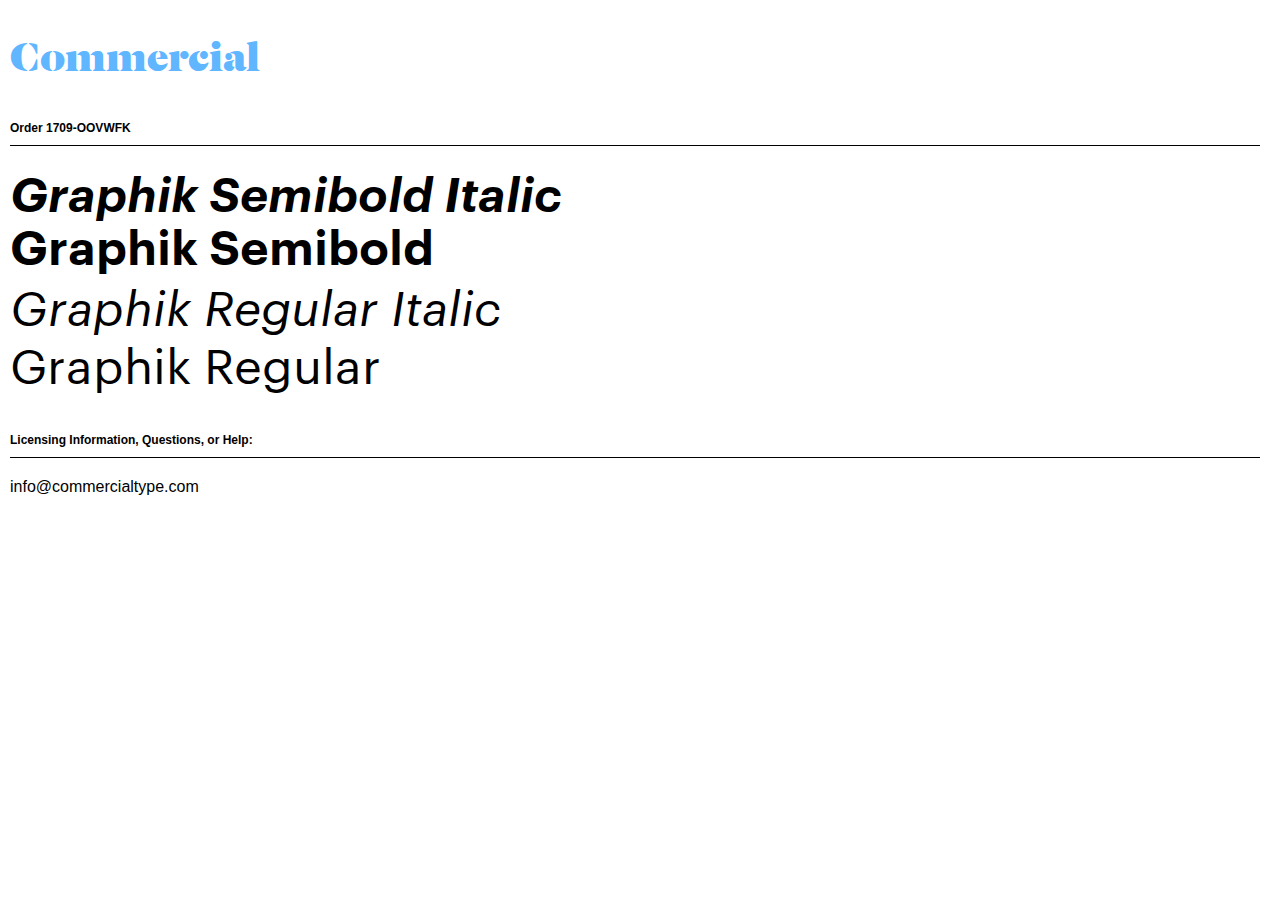
<file: font/Graphik-body-text/1709-OOVWFK.html>
<!DOCTYPE HTML>
<html>
	<head>
		<meta content="text/html; charset=utf-8" http-equiv="Content-Type" />
		<title>Commercial Type Webfonts | License 1709-OOVWFK</title>
		<link rel="stylesheet" type="text/css" href="1709-OOVWFK.css">
		<style type="text/css">

/*
	This font software is the property of Commercial Type.

	You may not modify the font software, use it on another website, or install it on a computer.

	License information is available at http://commercialtype.com/eula
	For more information please visit Commercial Type at http://commercialtype.com or email us at info[at]commercialtype.com

	Copyright (C) 2013 Schwartzco Inc.
	1709-OOVWFK
*/
			@font-face {
			  font-family: 'Commercial';
			  src:	url([data-uri]) format('TrueType');
					url([data-uri]) format('woff');
				font-style: normal;
				font-weight: normal;
				font-stretch: normal;
			}

			body {
				background-color: white;
				padding: 10px;
				margin: 0px;
				font-family: Helvetica;
			}
			
			h1 {
				font-family: "Commercial";
				font-weight: normal;
				font-size: 42px;
				color:#60B6FF;
				margin: 30px 0px 0px 0px;
				padding: 0px 0px 0px 0px;
			}

			h2 {
				font-family: Helvetica;
				font-weight: bold;
				font-size: 12px;
				margin: 40px 10px 20px 0px;
				padding: 0px 0px 10px 0px;
				border-bottom: 1px solid black;
			}

			p {
				margin: 0px 0px 2px 0px;
				font-stretch: normal;
				line-height: 115%;
				font-size:48px;
			}

			a {
				text-decoration: none;
				color: black;
			}			
		</style>

	</head>
	<body>

	<a href="http://commercialtype.com"><h1>Commercial</h1></a>

		<h2>Order 1709-OOVWFK</h2>
		
<p contentEditable="true" class="Graphik-SemiboldItalic-Web">Graphik Semibold Italic</p>
<p contentEditable="true" class="Graphik-Semibold-Web">Graphik Semibold</p>
<p contentEditable="true" class="Graphik-RegularItalic-Web">Graphik Regular Italic</p>
<p contentEditable="true" class="Graphik-Regular-Web">Graphik Regular</p>


		<h2>Licensing Information, Questions, or Help:</h2>
		<a href="mailto:info@commercialtype.com">info@commercialtype.com</a>

	</body>
</html>
</file>
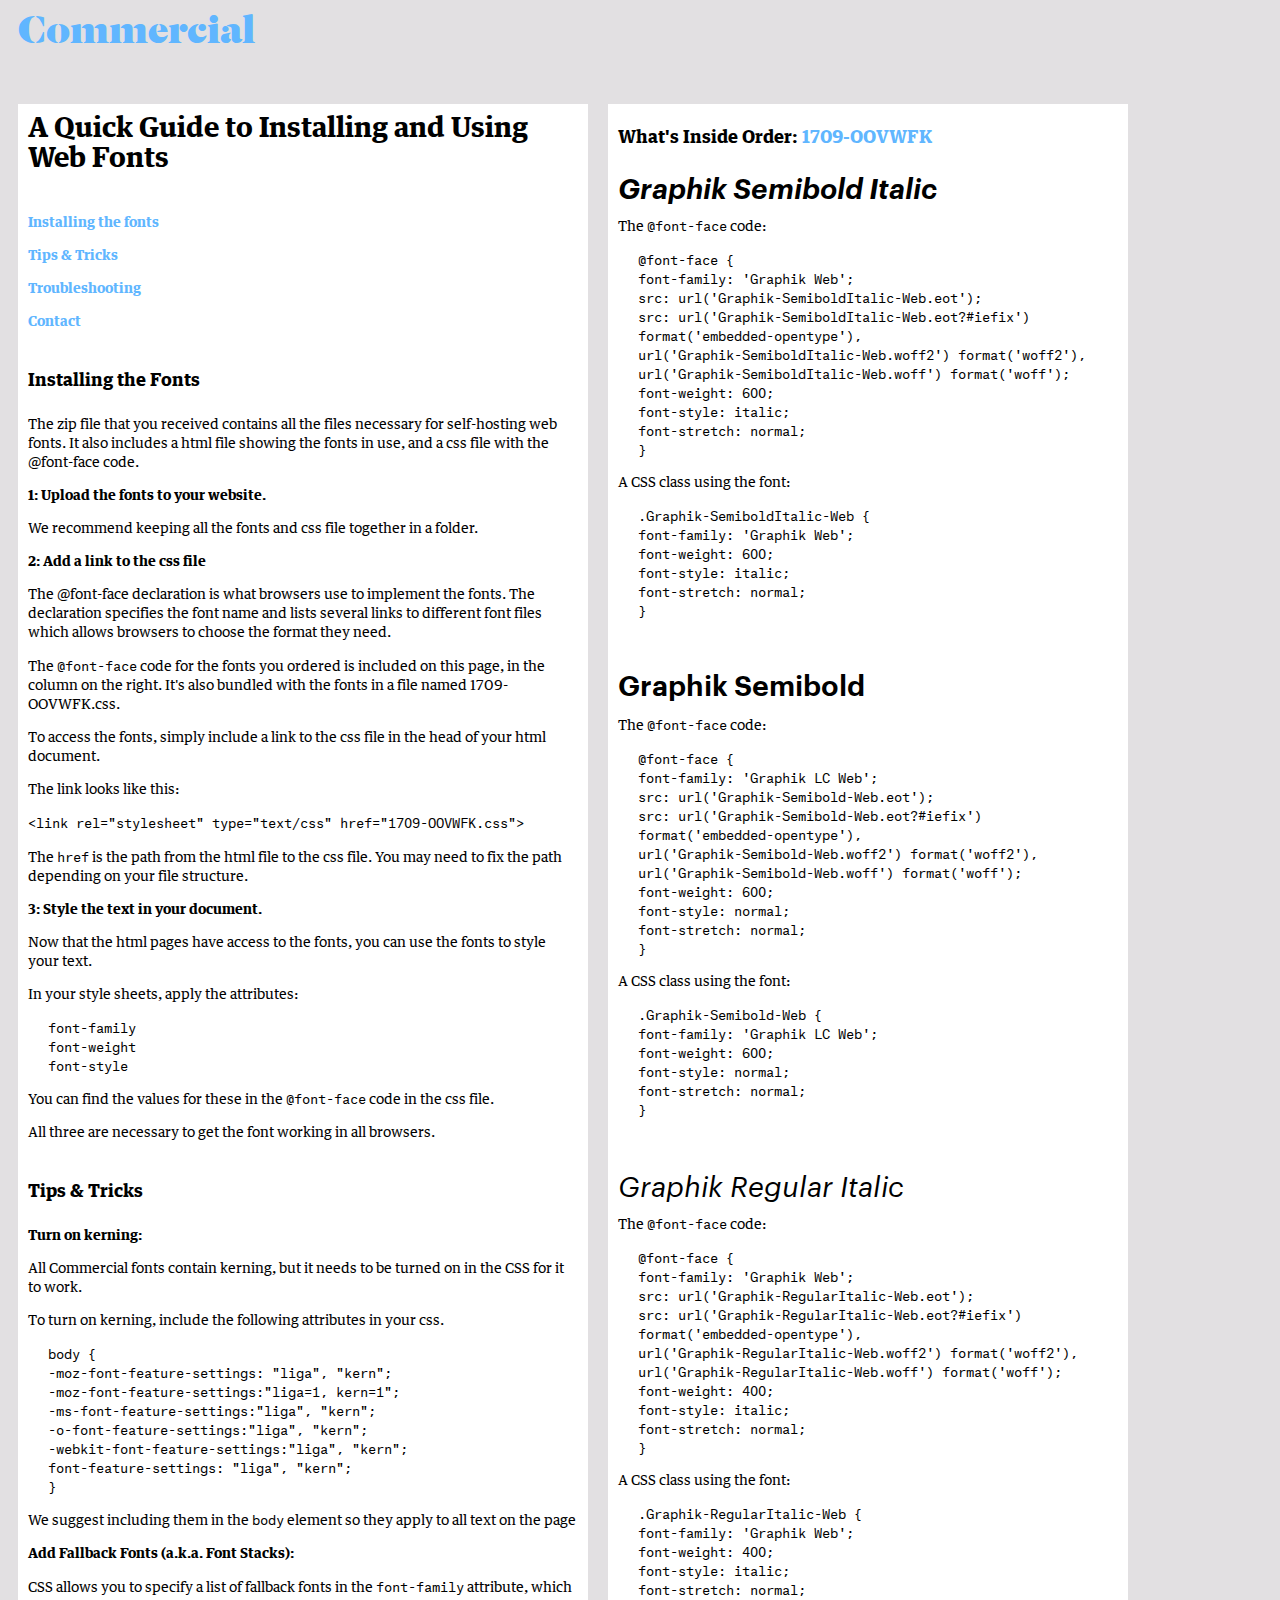
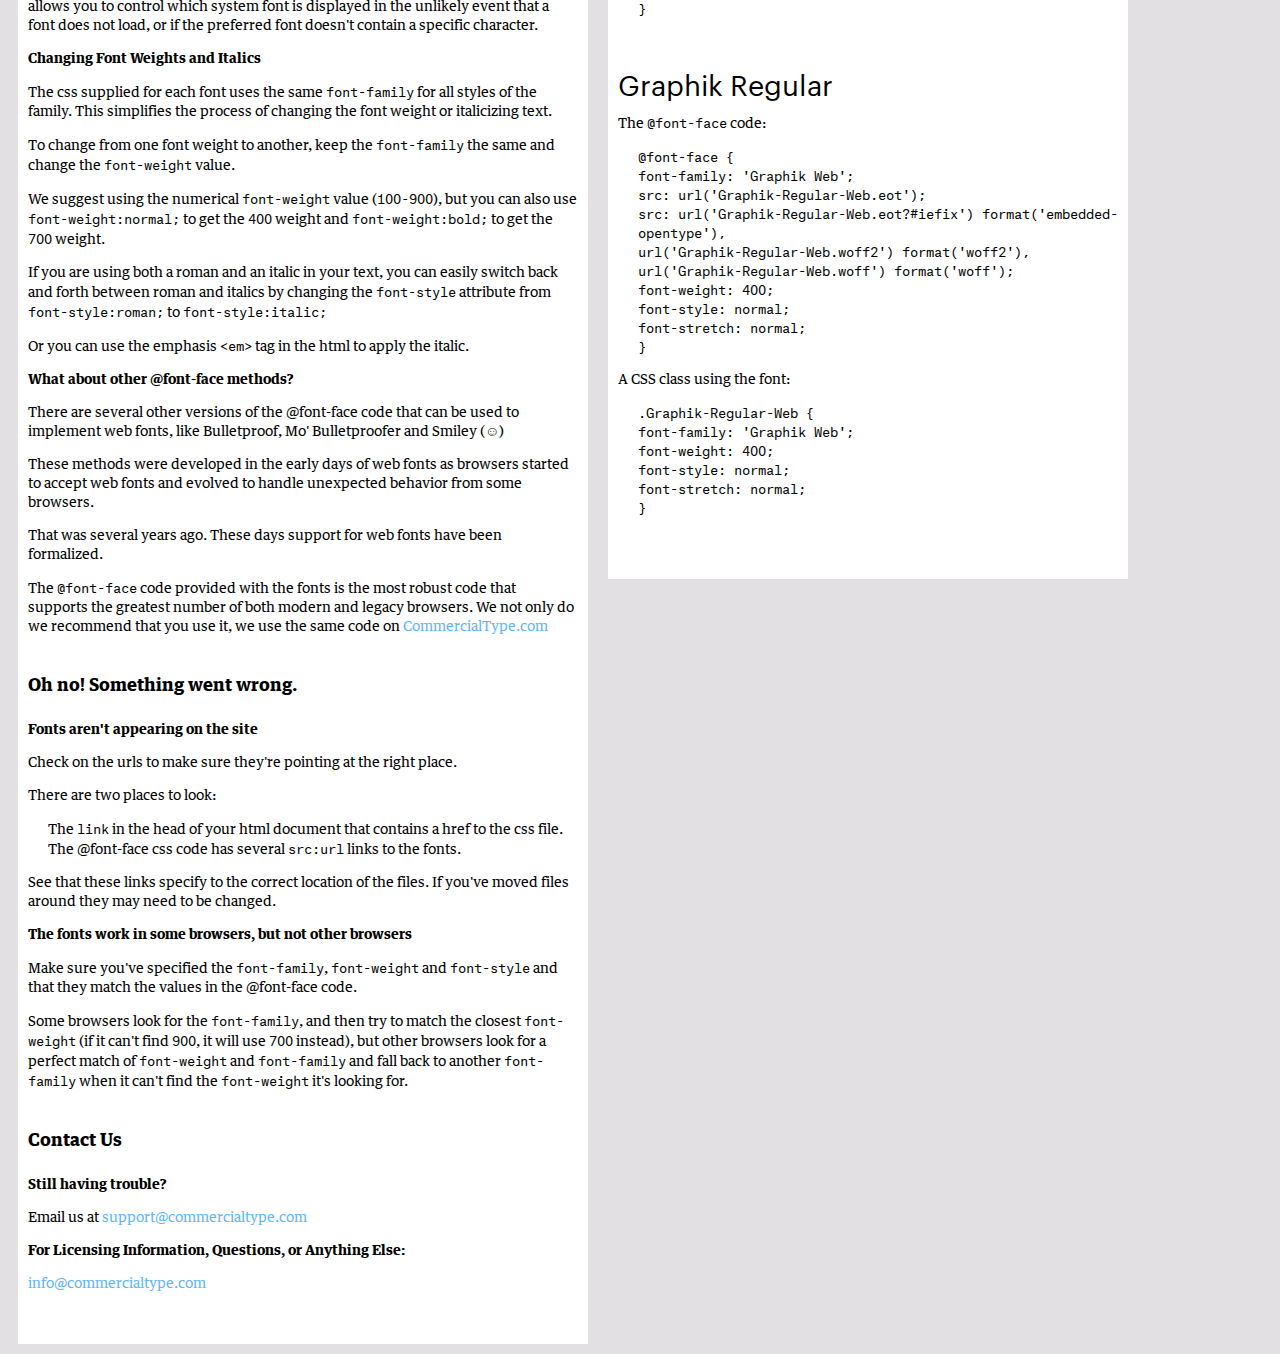
<file: font/Graphik-body-text/_How_To_Install_Webfonts.html>
<!DOCTYPE HTML>
<html>
	<head>
		<meta content="text/html; charset=utf-8" http-equiv="Content-Type" />
		<title>Commercial Type: Installing Web Fonts</title>
		
		<link rel="stylesheet" type="text/css" href="1709-OOVWFK.css">
		
		<style type="text/css">

			@font-face {
			  font-family: 'Commercial';
			  src: url([data-uri]) format('woff');
				font-style: normal;
				font-weight: normal;
				font-stretch: normal;
			}

			@font-face {
			font-family: 'Atlas Typewriter Web';
			src: url([data-uri]) format('woff');
				font-weight: 400;
				font-style: normal;
				font-stretch: normal;
			}
	
			@font-face {
			font-family: 'Guardian Text Egyptian Web';
			src: url([data-uri]) format('woff');
				font-weight: 400;
				font-style: normal;
				font-stretch: normal;
			}

			@font-face {
			font-family: 'Guardian Text Egyptian Web';
			src: url([data-uri]) format('woff');
				font-weight: 700;
				font-style: normal;
				font-stretch: normal;
			}
	

			body {
				background-color:#e2e0e2;
				font-family: "Guardian Text Egyptian Web", Verdana;
				font-size: 14px;
				line-height: 19px;
				font-weight: 400;
			}

			div.left {
				background-color:white;
				width: 550px;
				padding: 10px;
				margin: 10px;
				float:left;
			}
			
			div {
				background-color: white;
				padding: 0px;
				margin: 0px 0px 40px 0px;
			}

			div.right {
				background-color:transparent;
				margin: 0px 0px 0px 0px;
				width: 180px;
				float:left;
			}

			div.order {
				background-color: white;
				padding: 10px;
				margin: 10px;
				width: 500px;
			}

			div.nameplate {
				background-color:transparent;
				padding: 10px;
				margin: 0px;
                margin-bottom: 36px;
				}
			h1.nameplate {
				font-family: "Commercial";
				font-weight: normal;
				font-size: 40px;
				color:#60B6FF;
				margin: 0px;
			}

			h1 {
				font-size: 28px;
				font-weight: 600;
				line-height: 30px;
				margin: 0px;
			}
			

			h2 {
				font-size: 18px;
				font-weight: 600;
				padding: 0px 0px 10px 0px;
			}		
				
			h3 {
				font-size: 14px;
				font-weight: 600;
			}		


			a { text-decoration: none; color: #60B6FF;}
			
			
			strong { 
				font-family: 'Atlas Typewriter Web', Menlo, Monaco, monospace; 
                font-size: 13px;
				font-weight:400;
			}

			
			p.code {
				font-family: 'Atlas Typewriter Web', Menlo, Monaco, monospace; 
                font-size: 13px;
			 	padding-left: 20px;
			}

			ul {
			 	list-style: none;
			 	padding-left: 20px;
			 }



		</style>

	</head>
	<body>
	


<div class='nameplate'>
<h1 class='nameplate'><a href="http://commercialtype.com">Commercial</a></h1>
</div>

<div class="left">

	<div>
		<h1>A Quick Guide to Installing and Using Web Fonts</h1>
	</div>
	
	<!-- TABLE OF CONTENTS -->
	<div>
		<h3><a href="#Installing">Installing the fonts</a></h3>
		<h3><a href="#Tips">Tips &amp; Tricks</a></h3>
		<h3><a href="#Troubleshooting">Troubleshooting</a></h3>
		<h3><a href="#Contact">Contact</a></h3>
	</div>


<div id="Installing">
	<h2>Installing the Fonts</h2>
	<p>The zip file that you received contains all the files necessary for self-hosting web fonts. It also includes a html file showing the fonts in use, and a css file with the @font-face code.</p>

	<!-- UPLOAD THE FONTS -->
	<h3>1: Upload the fonts to your website.</h3>
	<p>We recommend keeping all the fonts and css file together in a folder.</p>

	<!-- LINK TO THE CSS -->
	<h3>2: Add a link to the css file</h3>
	<p>The @font-face declaration is what browsers use to implement the fonts. The declaration specifies the font name and lists several links to different font files which allows browsers to choose the format they need.</p>
	
	<p>The <strong>@font-face</strong> code for the fonts you ordered is included on this page, in the column on the right. It's also bundled with the fonts in a file named 1709-OOVWFK.css.

	<p>To access the fonts, simply include a link to the css file in the head of your html document.</p>
	
	<p>The link looks like this:</p>
	<p><strong>&lt;link rel="stylesheet" type="text/css" href="1709-OOVWFK.css"&gt;</strong></p>

	<p>The <strong>href</strong> is the path from the html file to the css file. You may need to fix the path depending on your file structure.</p>

	<!-- STYLE THE TEXT -->
	<h3>3: Style the text in your document.</h3>
	<p>Now that the html pages have access to the fonts, you can use the fonts to style your text.</p> 
	<p>	In your style sheets, apply the attributes:</p>
	<ul>
		<strong>
		<li>font-family</li>
		<li>font-weight</li>
		<li>font-style</li>
		</strong>
	</ul>
	<p>You can find the values for these in the <strong>@font-face</strong> code in the css file.<p>
	<p>All three are necessary to get the font working in all browsers.</p>
</div>



<div id="Tips">
<h2>Tips &amp; Tricks</h2>

	<h3>Turn on kerning:</h3>

		<p>All Commercial fonts contain kerning, but it needs to be turned on in the CSS for it to work.</p>
		<p>To turn on kerning, include the following attributes in your css.</p>

	<p class="code"><strong>
		body {<br>
		-moz-font-feature-settings: "liga", "kern";<br>
		-moz-font-feature-settings:"liga=1, kern=1";<br>
		-ms-font-feature-settings:"liga", "kern";<br>
		-o-font-feature-settings:"liga", "kern";<br>
		-webkit-font-feature-settings:"liga", "kern";<br>
		font-feature-settings: "liga", "kern";<br>
		}
		</strong></p>

		<p>We suggest including them in the <strong>body</strong> element so they apply to all text on the page</p>

	<h3>Add Fallback Fonts (a.k.a. Font Stacks):</h3>

	<p>CSS allows you to specify a list of fallback fonts in the <strong>font-family</strong> attribute, which allows you to control which system font is displayed in the unlikely event that a font does not load, or if the preferred font doesn't contain a specific character.</p>

	<h3>Changing Font Weights and Italics</h3>


	<p>The css supplied for each font uses the same <strong>font-family</strong> for all styles of the family. This simplifies the process of changing the font weight or italicizing text.</p>
	
	<p>To change from one font weight to another, keep the <strong>font-family</strong> the same and change the <strong>font-weight</strong> value.</p>
	
	<p>We suggest using the numerical <strong>font-weight</strong> value (<strong>100-900</strong>), but you can also use <strong>font-weight:normal;</strong> to get the <strong>400</strong> weight and <strong>font-weight:bold;</strong> to get the <strong>700</strong> weight.</p>


	<p>If you are using both a roman and an italic in your text, you can easily switch back and forth between roman and italics by changing the <strong>font-style</strong> attribute from <strong>font-style:roman;</strong> to <strong>font-style:italic;</strong></p>
	<p>Or you can use the emphasis <strong>&lt;em&gt;</strong> tag in the html to apply the italic.</p>


	<h3>What about other @font-face methods?</h3>
	<p>There are several other versions of the @font-face code that can be used to implement web fonts, like Bulletproof, Mo' Bulletproofer and Smiley (☺︎)</p>
	<p>These methods were developed in the early days of web fonts as browsers started to accept web fonts and evolved to handle unexpected behavior from some browsers.</p>
	<p>That was several years ago. These days support for web fonts have been formalized.</p> 
	<p>The <strong>@font-face</strong> code provided with the fonts is the most robust code that supports the greatest number of both modern and legacy browsers. We not only do we recommend that you use it, we use the same code on <a href="http://commercialtype.com">CommercialType.com</a></p>

</div>


<div id="Troubleshooting">
	<h2>Oh no! Something went wrong.</h2>

	<h3>Fonts aren't appearing on the site</h3>
	<p>Check on the urls to make sure they're pointing at the right place.</p>
	<p>There are two places to look:</p>
	<ul>
		<li>The <strong>link</strong> in the head of your html document that contains a href to the css file.</li>
		<li>The @font-face css code has several <strong>src:url</strong> links to the fonts.</li>
	</ul>
	<p>See that these links specify to the correct location of the files. If you've moved files around they may need to be changed.</p>
	
	

	<h3>The fonts work in some browsers, but not other browsers</h3>
	
	<p>Make sure you've specified the <strong>font-family</strong>, <strong>font-weight</strong> and <strong>font-style</strong> and that they match the values in the @font-face code.</p>

	<p>Some browsers look for the <strong>font-family</strong>, and then try to match the closest <strong>font-weight</strong> (if it can't find <strong>900</strong>, it will use <strong>700</strong> instead), but other browsers look for a perfect match of <strong>font-weight</strong> and <strong>font-family</strong> and fall back to another <strong>font-family</strong> when it can't find the <strong>font-weight</strong> it's looking for.</p>

</div>

<div id="Contact">
	<h2>Contact Us</h2>
	<h3>Still having trouble?</h3>
	<p>Email us at <a href="mailto:support@commercialtype.com">support@commercialtype.com</a></p>
	<h3>For Licensing Information, Questions, or Anything Else:</h3>
	<p><a href="mailto:info@commercialtype.com">info@commercialtype.com</a></p>
</div>


</div>

<div class="right" >

	<div class="order">
	<h2>What's Inside Order: <span style="color:#60B6FF;">1709-OOVWFK</span></h2>
	
	<h1 class="Graphik-SemiboldItalic-Web">Graphik Semibold Italic</h1><p>The <strong>@font-face</strong> code:</p><p class="code"><strong>
@font-face {<br/>  font-family: 'Graphik Web';<br/>  src: url('Graphik-SemiboldItalic-Web.eot');<br/>  src: url('Graphik-SemiboldItalic-Web.eot?#iefix') format('embedded-opentype'),<br/>       url('Graphik-SemiboldItalic-Web.woff2') format('woff2'),<br/>       url('Graphik-SemiboldItalic-Web.woff') format('woff');<br/>  font-weight:  600;<br/>  font-style:   italic;<br/>  font-stretch: normal;<br/>}</strong></p><p>A CSS class using the font:</p><p class="code"><strong>

.Graphik-SemiboldItalic-Web {<br/>  font-family: 'Graphik Web';<br/>  font-weight:  600;<br/>  font-style:   italic;<br/>  font-stretch: normal;<br/>}</strong></p><br/><br/><h1 class="Graphik-Semibold-Web">Graphik Semibold</h1><p>The <strong>@font-face</strong> code:</p><p class="code"><strong>
@font-face {<br/>  font-family: 'Graphik LC Web';<br/>  src: url('Graphik-Semibold-Web.eot');<br/>  src: url('Graphik-Semibold-Web.eot?#iefix') format('embedded-opentype'),<br/>       url('Graphik-Semibold-Web.woff2') format('woff2'),<br/>       url('Graphik-Semibold-Web.woff') format('woff');<br/>  font-weight:  600;<br/>  font-style:   normal;<br/>  font-stretch: normal;<br/>}</strong></p><p>A CSS class using the font:</p><p class="code"><strong>

.Graphik-Semibold-Web {<br/>  font-family: 'Graphik LC Web';<br/>  font-weight:  600;<br/>  font-style:   normal;<br/>  font-stretch: normal;<br/>}</strong></p><br/><br/><h1 class="Graphik-RegularItalic-Web">Graphik Regular Italic</h1><p>The <strong>@font-face</strong> code:</p><p class="code"><strong>
@font-face {<br/>  font-family: 'Graphik Web';<br/>  src: url('Graphik-RegularItalic-Web.eot');<br/>  src: url('Graphik-RegularItalic-Web.eot?#iefix') format('embedded-opentype'),<br/>       url('Graphik-RegularItalic-Web.woff2') format('woff2'),<br/>       url('Graphik-RegularItalic-Web.woff') format('woff');<br/>  font-weight:  400;<br/>  font-style:   italic;<br/>  font-stretch: normal;<br/>}</strong></p><p>A CSS class using the font:</p><p class="code"><strong>

.Graphik-RegularItalic-Web {<br/>  font-family: 'Graphik Web';<br/>  font-weight:  400;<br/>  font-style:   italic;<br/>  font-stretch: normal;<br/>}</strong></p><br/><br/><h1 class="Graphik-Regular-Web">Graphik Regular</h1><p>The <strong>@font-face</strong> code:</p><p class="code"><strong>
@font-face {<br/>  font-family: 'Graphik Web';<br/>  src: url('Graphik-Regular-Web.eot');<br/>  src: url('Graphik-Regular-Web.eot?#iefix') format('embedded-opentype'),<br/>       url('Graphik-Regular-Web.woff2') format('woff2'),<br/>       url('Graphik-Regular-Web.woff') format('woff');<br/>  font-weight:  400;<br/>  font-style:   normal;<br/>  font-stretch: normal;<br/>}</strong></p><p>A CSS class using the font:</p><p class="code"><strong>

.Graphik-Regular-Web {<br/>  font-family: 'Graphik Web';<br/>  font-weight:  400;<br/>  font-style:   normal;<br/>  font-stretch: normal;<br/>}</strong></p><br/><br/>

	</div>

</div>
</file>
<file: font/Graphik-body-text/1709-OOVWFK.css>
/*
        This font software is the property of Commercial Type.

        You may not modify the font software, use it on another website, or install it on a computer.

        License information is available at http://commercialtype.com/eula
        For more information please visit Commercial Type at http://commercialtype.com or email us at info[at]commercialtype.com

        Copyright (C) 2017 Schwartzco Inc.
        License: 1709-OOVWFK     
*/


@font-face {
  font-family: 'Graphik Web';
  src: url('Graphik-SemiboldItalic-Web.eot');
  src: url('Graphik-SemiboldItalic-Web.eot?#iefix') format('embedded-opentype'),
       url('Graphik-SemiboldItalic-Web.woff2') format('woff2'),
       url('Graphik-SemiboldItalic-Web.woff') format('woff');
  font-weight:  600;
  font-style:   italic;
  font-stretch: normal;
}

.Graphik-SemiboldItalic-Web {
  font-family: 'Graphik Web';
  font-weight:  600;
  font-style:   italic;
  font-stretch: normal;
}


@font-face {
  font-family: 'Graphik LC Web';
  src: url('Graphik-Semibold-Web.eot');
  src: url('Graphik-Semibold-Web.eot?#iefix') format('embedded-opentype'),
       url('Graphik-Semibold-Web.woff2') format('woff2'),
       url('Graphik-Semibold-Web.woff') format('woff');
  font-weight:  600;
  font-style:   normal;
  font-stretch: normal;
}

.Graphik-Semibold-Web {
  font-family: 'Graphik LC Web';
  font-weight:  600;
  font-style:   normal;
  font-stretch: normal;
}


@font-face {
  font-family: 'Graphik Web';
  src: url('Graphik-RegularItalic-Web.eot');
  src: url('Graphik-RegularItalic-Web.eot?#iefix') format('embedded-opentype'),
       url('Graphik-RegularItalic-Web.woff2') format('woff2'),
       url('Graphik-RegularItalic-Web.woff') format('woff');
  font-weight:  400;
  font-style:   italic;
  font-stretch: normal;
}

.Graphik-RegularItalic-Web {
  font-family: 'Graphik Web';
  font-weight:  400;
  font-style:   italic;
  font-stretch: normal;
}


@font-face {
  font-family: 'Graphik Web';
  src: url('Graphik-Regular-Web.eot');
  src: url('Graphik-Regular-Web.eot?#iefix') format('embedded-opentype'),
       url('Graphik-Regular-Web.woff2') format('woff2'),
       url('Graphik-Regular-Web.woff') format('woff');
  font-weight:  400;
  font-style:   normal;
  font-stretch: normal;
}

.Graphik-Regular-Web {
  font-family: 'Graphik Web';
  font-weight:  400;
  font-style:   normal;
  font-stretch: normal;
}
</file>
